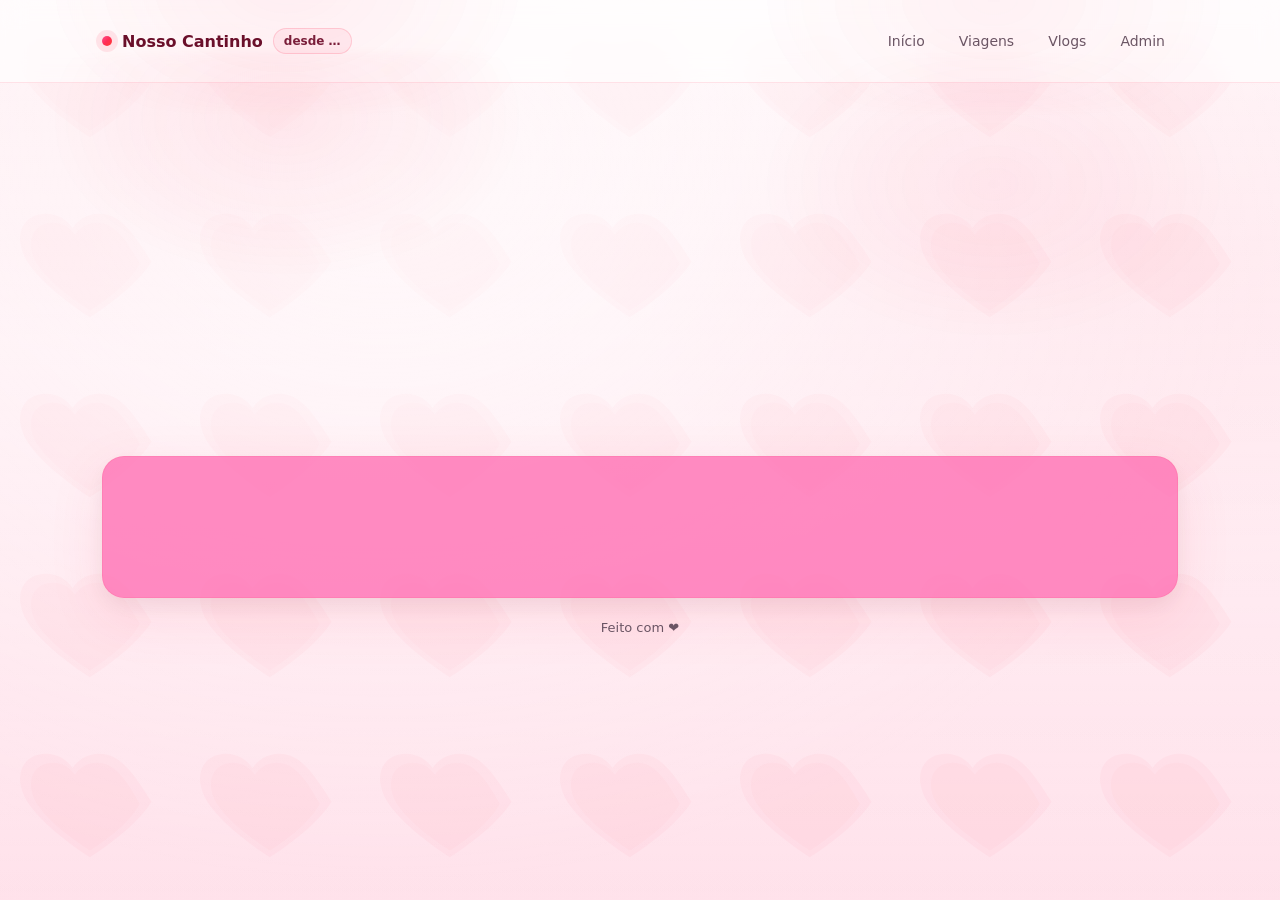
<file: index.html>
<!doctype html>
<html lang="pt-br">
<head>
  <meta charset="utf-8"/>
  <meta name="viewport" content="width=device-width, initial-scale=1"/>
  <title>Nós ❤️</title>

  <link rel="stylesheet" href="css/styles.css"/>

  <!-- AOS -->
  <link rel="stylesheet" href="https://unpkg.com/aos@2.3.4/dist/aos.css"/>
  <!-- Swiper -->
  <link rel="stylesheet" href="https://cdn.jsdelivr.net/npm/swiper@11/swiper-bundle.min.css"/>

  <meta name="theme-color" content="#ff2d55">
</head>

<body>
  <header class="nav">
    <div class="container">
      <div class="inner">
        <a class="brand" href="index.html">
          <span class="brand-dot"></span>
          <span id="brandTitle">Nosso Cantinho</span>
          <span class="badge" id="sinceBadge">desde …</span>
        </a>

        <nav class="links">
          <a class="link" data-page="index.html" href="index.html">Início</a>
          <a class="link" data-page="viagens.html" href="viagens.html">Viagens</a>
          <a class="link" data-page="blog.html" href="blog.html">Vlogs</a>
          <a class="link" data-page="login.html" href="login.html">Admin</a>
        </nav>
      </div>
    </div>
  </header>

  <main class="container">

    <!-- HERO -->
    <section class="card hero" id="hero" data-aos="fade-up">
      <div class="hero-inner">
        <div>
          <h1 class="h1" id="heroTitle">Nós, do nosso jeito. <span class="grad">Sempre.</span></h1>
          <p class="p" id="heroSubtitle">Um espaço para guardar memórias, viagens e vídeos especiais — bonito, leve e nosso.</p>

          <!-- contador único -->
          <!-- CONTADOR FLUTUANTE -->
<div class="floating-counter" id="floatingCounter" aria-live="polite">
  <span class="dot"></span>
  <span id="counterText">Carregando…</span>
</div>

          <div class="row" style="margin-top:14px" data-aos="fade-up" data-aos-delay="120">
            <a class="btn primary" href="viagens.html">Ver viagens ✈️</a>
            <a class="btn ghost" href="blog.html">Ver Vlogs 🎥</a>
          </div>

          <div class="mini-row" data-aos="fade-up" data-aos-delay="160">
            <div class="mini-card">
              <div class="mini-ico">💌</div>
              <div>
                <b id="miniTitle1">Carta do dia</b>
                <div class="small" id="miniText1">“Te escolher é fácil.”</div>
              </div>
            </div>
            <div class="mini-card">
              <div class="mini-ico">📍</div>
              <div>
                <b id="miniTitle2">Próximo destino</b>
                <div class="small" id="miniText2">“Pra onde a gente vai?”</div>
              </div>
            </div>
          </div>
        </div>

        <!-- MIDIA -->
        <div data-aos="fade-up" data-aos-delay="80">
          <div class="section-head">
            <div>
              <div class="small">Seleção do álbum “Home”</div>
              <div style="font-weight:800">Momentos em destaque</div>
            </div>
            <button class="btn ghost" id="openMemories" type="button">Tela cheia</button>
          </div>

          <div class="carousel-wrap">
            <div class="swiper" id="homeSwiper">
              <div class="swiper-wrapper" id="swiperSlides"></div>
            </div>

            <div class="carousel-controls">
              <button class="btn ghost" id="prevSlide" type="button">←</button>
              <div class="small">arraste para o lado</div>
              <button class="btn ghost" id="nextSlide" type="button">→</button>
            </div>
          </div><br><br>

          <div class="stats-strip" data-aos="fade-up" data-aos-delay="120">
           
          </div>
        </div>
      </div>
    </section>

    <!-- ABOUT -->
    <section class="section">
      <article class="card pad" data-aos="fade-up">
        <div class="section-head">
          <h2 class="h2">Sobre a gente</h2>
        </div>
        <p class="p" id="aboutText">Carregando…</p>
        <div class="hr"></div>
        <div class="small">Dica: crie um álbum chamado <b>Home</b> no Admin para preencher as fotos.</div>
      </article>
    </section>

    <div class="footer">Feito com ❤️</div>
  </main>

  <!-- LIGHTBOX -->
  <div class="lightbox" id="lightbox">
    <div class="modal">
      <div class="top">
        <div class="small" id="lbCaption"></div>
        <button class="btn ghost" id="lbClose" type="button">Fechar</button>
      </div>
      <div class="content" id="lbContent"></div>
    </div>
  </div>

  <!-- libs -->
  <script src="https://unpkg.com/aos@2.3.4/dist/aos.js"></script>
  <script src="https://cdn.jsdelivr.net/npm/swiper@11/swiper-bundle.min.js"></script>

  <script type="module" src="js/index.js"></script>
</body>
</html>
</file>
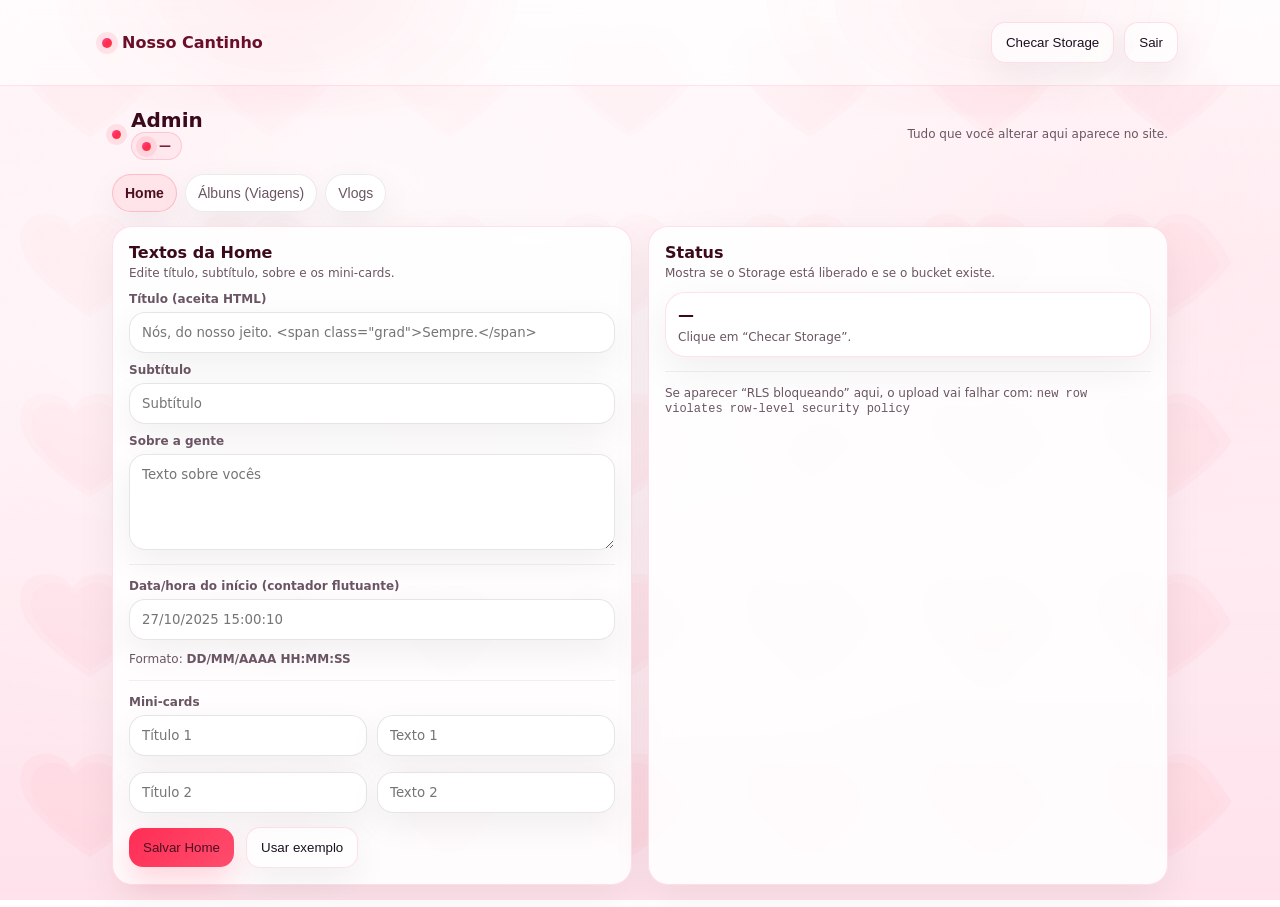
<file: admin.html>
<!doctype html>
<html lang="pt-br">
<head>
  <meta charset="utf-8"/>
  <meta name="viewport" content="width=device-width, initial-scale=1"/>
  <title>Admin • Nosso Cantinho</title>

  <link rel="stylesheet" href="css/styles.css"/>

  <style>
    /* ===== Admin UI (clean / branco-rosa) ===== */
    .admin-wrap{max-width:1100px;margin:0 auto;padding:22px}
    .admin-top{
      display:flex;justify-content:space-between;align-items:center;gap:12px;flex-wrap:wrap;
      margin-bottom:14px;
    }
    .admin-title{display:flex;align-items:center;gap:10px}
    .admin-title h1{margin:0;font-size:20px}
    .admin-title .pill{
      display:inline-flex;align-items:center;gap:8px;
      padding:6px 10px;border-radius:999px;
      border:1px solid rgba(255,45,85,.18);
      background: rgba(255,45,85,.06);
      color:#7a1e3a;font-size:12px;font-weight:800
    }
    .dot{width:9px;height:9px;border-radius:999px;background:linear-gradient(135deg,var(--pink),var(--hot),var(--red));box-shadow:0 0 0 6px rgba(255,45,85,.10)}
    .admin-actions{display:flex;gap:10px;flex-wrap:wrap}

    .tabs{
      display:flex;gap:8px;flex-wrap:wrap;
      margin: 10px 0 14px;
    }
    .tab{
      padding:10px 12px;border-radius:999px;cursor:pointer;
      border:1px solid rgba(0,0,0,.08);background:#fff;
      box-shadow: var(--shadow2);
      font-size:14px;color:var(--muted)
    }
    .tab.active{
      border-color: rgba(255,45,85,.22);
      background: rgba(255,45,85,.08);
      color:#4b0f21;font-weight:900
    }

    .grid-admin{
      display:grid;
      grid-template-columns: 1fr 1fr;
      gap:16px;
    }
    @media (max-width: 980px){ .grid-admin{grid-template-columns:1fr} }

    .panel{padding:16px}
    .panel h2{margin:0 0 10px;font-size:16px}
    .panel .sub{margin-top:-6px;margin-bottom:12px;color:var(--muted);font-size:12px}

    .field{display:grid;gap:6px;margin-top:10px}
    .label{font-size:12px;color:var(--muted);font-weight:800}
    .input, textarea, select{
      width:100%;
      padding:12px 12px;
      border-radius: 14px;
      border: 1px solid rgba(0,0,0,.10);
      outline:none;
      background:#fff;
      box-shadow: var(--shadow2);
      font-family: var(--font);
    }
    textarea{min-height:96px;resize:vertical}

    .row2{display:grid;grid-template-columns:1fr 1fr;gap:10px}
    @media (max-width: 640px){ .row2{grid-template-columns:1fr} }

    .helper{font-size:12px;color:var(--muted);margin-top:6px}
    .divider{height:1px;background:rgba(0,0,0,.06);margin:14px 0}

    .preview{
      border:1px dashed rgba(255,45,85,.30);
      background: rgba(255,45,85,.04);
      border-radius: 16px;
      overflow:hidden;
      height: 220px;
      display:grid;
      place-items:center;
      color:#7a1e3a;
      font-weight:800;
      position:relative;
    }
    .preview img{
      width:100%;height:100%;object-fit:cover;display:block;
    }
    .preview .tag{
      position:absolute;left:10px;top:10px;
      padding:6px 10px;border-radius:999px;
      background: rgba(255,255,255,.85);
      border: 1px solid rgba(0,0,0,.08);
      font-size:12px;font-weight:900;color:#4b0f21
    }

    .toast{
      position:fixed;right:18px;top:18px;z-index:9999;
      max-width: min(520px, calc(100vw - 36px));
      padding: 12px 14px;border-radius: 16px;
      background:#fff;border:1px solid rgba(0,0,0,.08);
      box-shadow: var(--shadow2);
      display:none;
    }
    .toast.show{display:block}
    .toast b{display:block}
    .toast .t{font-size:12px;color:var(--muted);margin-top:4px;line-height:1.4}
    .mono{font-family: ui-monospace, SFMono-Regular, Menlo, Monaco, Consolas, "Liberation Mono", monospace}
    .danger{border-color: rgba(255,59,48,.35);background: rgba(255,59,48,.06)}
    .ok{border-color: rgba(34,197,94,.35);background: rgba(34,197,94,.06)}

    /* lista de mídias no admin */
    .mediaList{
      display:grid;grid-template-columns:repeat(3,1fr);gap:12px;margin-top:12px
    }
    @media (max-width: 980px){ .mediaList{grid-template-columns:repeat(2,1fr)} }
    @media (max-width: 620px){ .mediaList{grid-template-columns:1fr} }
    .mediaTile{
      border-radius:16px;overflow:hidden;
      border:1px solid rgba(0,0,0,.08);
      background:#fff;box-shadow: var(--shadow2);
    }
    .mediaTile img,.mediaTile video{width:100%;height:180px;object-fit:cover;display:block}
    .mediaTile .cap{padding:10px 12px}
    .mediaTile .cap .small{margin-top:6px}

    .hidden{display:none !important}
  </style>
</head>

<body>
  <header class="nav">
    <div class="container">
      <div class="inner">
        <a class="brand" href="index.html">
          <span class="brand-dot"></span>
          <span>Nosso Cantinho</span>
        </a>
        <div class="admin-actions">
          <button class="btn ghost" id="checkStorage" type="button">Checar Storage</button>
          <button class="btn ghost" id="logoutBtn" type="button">Sair</button>
        </div>
      </div>
    </div>
  </header>

  <main class="admin-wrap">
    <div class="admin-top">
      <div class="admin-title">
        <span class="dot"></span>
        <div>
          <h1>Admin</h1>
          <div class="pill"><span class="dot"></span><span id="who">—</span></div>
        </div>
      </div>
      <div class="small">Tudo que você alterar aqui aparece no site.</div>
    </div>

    <div class="tabs">
      <button class="tab active" data-tab="home" type="button">Home</button>
      <button class="tab" data-tab="albums" type="button">Álbuns (Viagens)</button>
      <button class="tab" data-tab="blog" type="button">Vlogs</button>
    </div>

    <!-- HOME -->
    <section id="tab-home" class="grid-admin">
      <article class="card panel">
        <h2>Textos da Home</h2>
        <div class="sub">Edite título, subtítulo, sobre e os mini-cards.</div>

        <div class="field">
          <div class="label">Título (aceita HTML)</div>
          <input class="input" id="heroTitle" placeholder='Nós, do nosso jeito. <span class="grad">Sempre.</span>'/>
        </div>

        <div class="field">
          <div class="label">Subtítulo</div>
          <input class="input" id="heroSubtitle" placeholder="Subtítulo"/>
        </div>

        <div class="field">
          <div class="label">Sobre a gente</div>
          <textarea id="about" placeholder="Texto sobre vocês"></textarea>
        </div>

        <div class="divider"></div>

        <div class="field">
          <div class="label">Data/hora do início (contador flutuante)</div>
          <input class="input" id="startBR" placeholder="27/10/2025 15:00:10"/>
          <div class="helper">Formato: <b>DD/MM/AAAA HH:MM:SS</b></div>
        </div>

        <div class="divider"></div>

        <div class="field">
          <div class="label">Mini-cards</div>
          <div class="row2">
            <input class="input" id="miniTitle1" placeholder="Título 1"/>
            <input class="input" id="miniText1" placeholder="Texto 1"/>
          </div>
          <div class="row2" style="margin-top:10px">
            <input class="input" id="miniTitle2" placeholder="Título 2"/>
            <input class="input" id="miniText2" placeholder="Texto 2"/>
          </div>
        </div>

        <div class="row" style="margin-top:14px">
          <button class="btn primary" id="saveTexts" type="button">Salvar Home</button>
          <button class="btn ghost" id="fillExample" type="button">Usar exemplo</button>
        </div>
      </article>

      <article class="card panel">
        <h2>Status</h2>
        <div class="sub">Mostra se o Storage está liberado e se o bucket existe.</div>

        <div id="statusBox" class="box">
          <b>—</b>
          <div class="small">Clique em “Checar Storage”.</div>
        </div>

        <div class="divider"></div>
        <div class="small">
          Se aparecer “RLS bloqueando” aqui, o upload vai falhar com:
          <span class="mono">new row violates row-level security policy</span>
        </div>
      </article>
    </section>

    <!-- ALBUMS -->
    <section id="tab-albums" class="grid-admin hidden">
      <article class="card panel">
        <h2>Criar álbum</h2>
        <div class="sub">Isso alimenta a página “Viagens”.</div>

        <div class="field">
          <div class="label">Título do álbum *</div>
          <input class="input" id="aTitle" placeholder="Ex: Ubatuba 2026"/>
        </div>

        <div class="row2">
          <div class="field">
            <div class="label">Local</div>
            <input class="input" id="aLocation" placeholder="Ubatuba - SP"/>
          </div>
          <div class="field">
            <div class="label">Data</div>
            <input class="input" id="aDate" type="date"/>
          </div>
        </div>

        <div class="field">
          <div class="label">Descrição</div>
          <textarea id="aDesc" placeholder="Um texto curto sobre essa viagem..."></textarea>
        </div>

        <div class="field">
          <div class="label">Capa (imagem)</div>
          <input class="input" id="aCover" type="file" accept="image/*"/>
          <div class="helper">Dica: use JPG/PNG até ~5MB.</div>
        </div>

        <div class="row" style="margin-top:14px">
          <button class="btn primary" id="createAlbum" type="button">Criar álbum</button>
          <button class="btn ghost" id="reload" type="button">Recarregar</button>
        </div>
      </article>

      <article class="card panel">
        <h2>Preview da capa</h2>
        <div class="sub">Antes de enviar, já dá pra ver como vai ficar.</div>
        <div class="preview" id="coverPreview">
          <span class="tag">CAPA</span>
          Selecione uma imagem
        </div>
      </article>

      <article class="card panel" style="grid-column:1 / -1">
        <h2>Mídias do álbum</h2>
        <div class="sub">Selecione o álbum, envie fotos/vídeos, e veja a lista.</div>

        <div class="row2">
          <div class="field">
            <div class="label">Selecione um álbum</div>
            <select id="albumSelect"></select>

            <div class="row" style="margin-top:10px">
  <button class="btn ghost" id="deleteAlbum" type="button">
    Excluir álbum selecionado
  </button>
</div>
          </div>

          <div class="field">
            <div class="label">Legenda (opcional)</div>
            <input class="input" id="caption" placeholder="Ex: pôr do sol..."/>
          </div>
        </div>

        <div class="row2">
          <div class="field">
            <div class="label">Arquivos (fotos/vídeos)</div>
            <input class="input" id="mediaFiles" type="file" multiple accept="image/*,video/*"/>
          </div>

          <div class="field">
            <div class="label">Ação</div>
            <button class="btn primary" id="uploadMedia" type="button">Enviar mídias</button>
          </div>
        </div>

        <div id="mediaList" class="mediaList"></div>
      </article>
    </section>

    <!-- BLOG -->
    <section id="tab-blog" class="grid-admin hidden">
      <article class="card panel">
        <h2>Novo post (vídeo)</h2>
        <div class="sub">Posta um vídeo e expira em 30 dias (se você quiser manter essa regra).</div>

        <div class="field">
          <div class="label">Título *</div>
          <input class="input" id="bTitle" placeholder="Ex: Um dia especial"/>
        </div>

        <div class="field">
          <div class="label">Texto (opcional)</div>
          <textarea id="bBody" placeholder="Escreva algo para acompanhar o vídeo..."></textarea>
        </div>

        <div class="field">
          <div class="label">Vídeo *</div>
          <input class="input" id="bVideo" type="file" accept="video/*"/>
        </div>

        <div class="field">
  <div class="label">Capa do post (imagem)</div>
  <input class="input" id="bCover" type="file" accept="image/*"/>
  <div class="helper">A capa é o que aparece no card. O vídeo abre só ao clicar.</div>
</div>

<div class="field">
  <div class="label">Legenda da capa (opcional)</div>
  <input class="input" id="bCoverCaption" placeholder="Ex: nosso fim de tarde 💗"/>
</div>

        <button class="btn primary" id="createPost" type="button">Publicar</button>
      </article>

        <article class="card panel">
  <h2>Posts publicados</h2>
  <div class="sub">Você pode excluir posts antigos por aqui.</div>

  <div id="blogList" class="blogList"></div>
</article>


    </section>

    <div class="toast" id="toast">
      <b id="toastTitle">—</b>
      <div class="t" id="toastText">—</div>
    </div>
  </main>

  <script type="module" src="js/admin.js"></script>
</body>
</html>
</file>
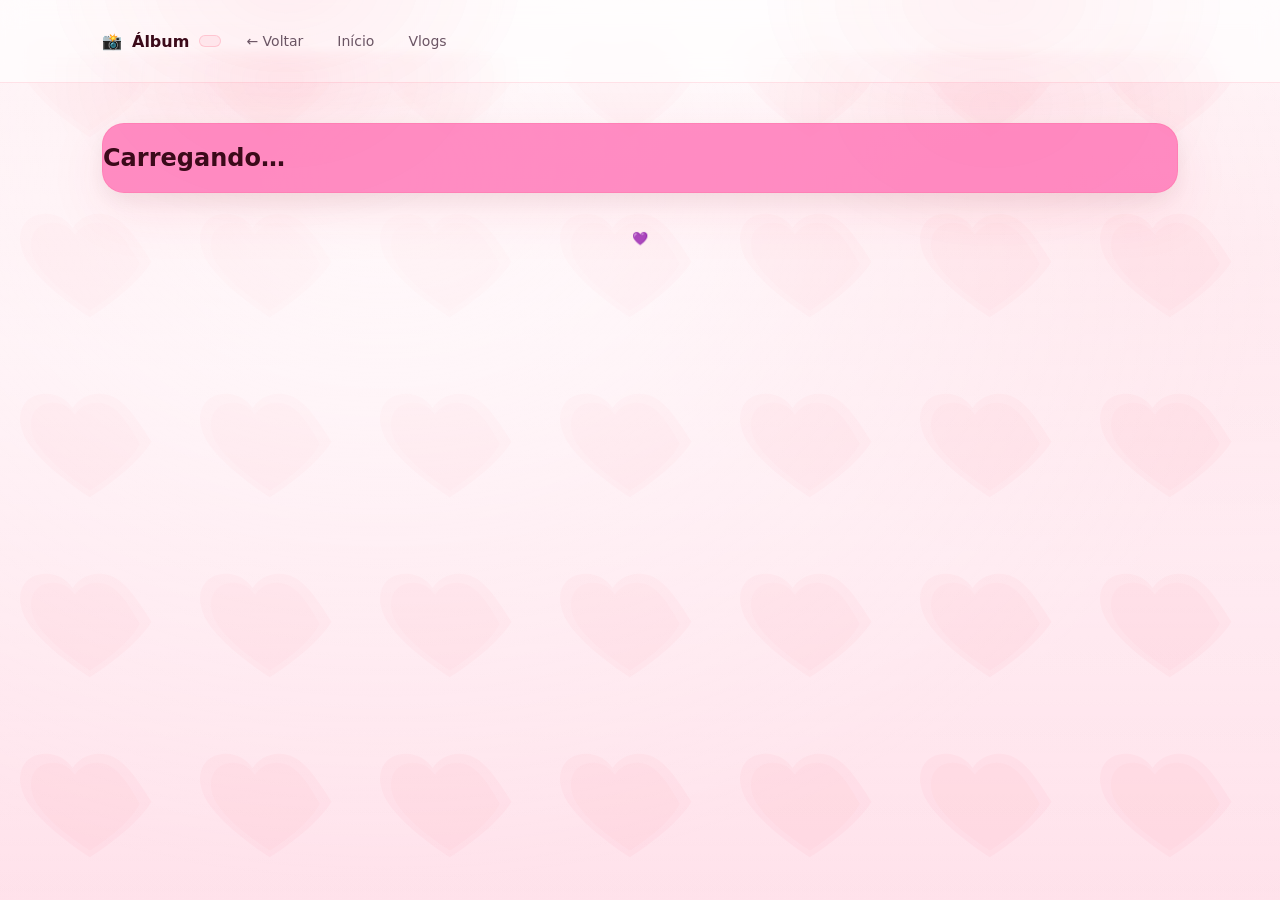
<file: album.html>
<!doctype html>
<html lang="pt-br">
<head>
  <meta charset="utf-8"/>
  <meta name="viewport" content="width=device-width, initial-scale=1"/>
  <title>Álbum</title>
  <link rel="stylesheet" href="css/styles.css"/>
</head>
<body>
<header class="nav">
  <div class="container">
    <div class="row">
      <div class="brand"><span>📸</span><span id="albumTitle">Álbum</span><span class="badge" id="albumMeta"></span></div>
      <nav class="links">
        <a class="link" href="viagens.html">← Voltar</a>
        <a class="link" href="index.html">Início</a>
        <a class="link" href="blog.html">Vlogs</a>
      </nav>
    </div>
  </div>
</header>

<main class="container">
  <section class="section">
    <h2 id="albumH2">Carregando…</h2>
    <p id="albumDesc"></p>
  </section>

  <section id="gallery" class="masonry" style="margin-top:16px"></section>

  <div class="footer">💜</div>
</main>

<div class="lightbox" id="lightbox">
  <div class="box">
    <div class="top">
      <div class="small" id="lbCaption"></div>
      <button class="btn secondary" id="lbClose">Fechar</button>
    </div>
    <div class="content" id="lbContent"></div>
  </div>
</div>

<script type="module" src="js/album.js"></script>
</body>
</html>
</file>
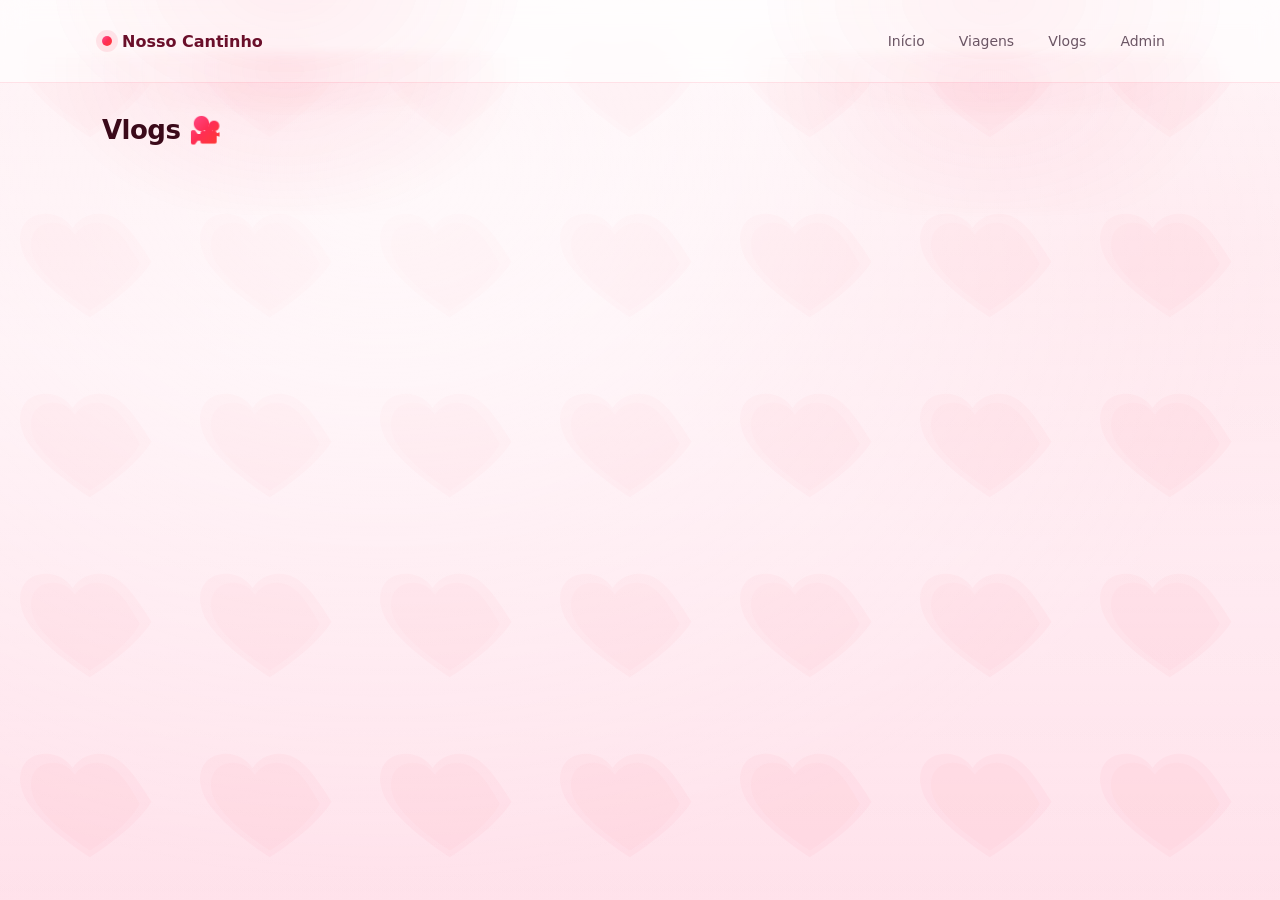
<file: blog.html>
<!doctype html>
<html lang="pt-br">
<head>
  <meta charset="utf-8"/>
  <meta name="viewport" content="width=device-width, initial-scale=1"/>
  <title>Vlog 🎥 • Nosso Cantinho</title>

  <link rel="stylesheet" href="css/styles.css"/>
  <link rel="stylesheet" href="css/blog.css"/>
</head>
<body>
  <header class="nav">
    <div class="container">
      <div class="inner">
        <a class="brand" href="index.html">
          <span class="brand-dot"></span>
          <span>Nosso Cantinho</span>
        </a>
        <nav class="links">
          <a class="link" href="index.html">Início</a>
          <a class="link" href="viagens.html">Viagens</a>
          <a class="link" href="blog.html">Vlogs</a>
          <a class="link" href="admin.html">Admin</a>
        </nav>
      </div>
    </div>
  </header>

  <main class="container">
    <section class="b-hero">
      <div>
        <h1 class="b-title">Vlogs <span class="grad">🎥</span></h1>
      </div>
    </section>

    <section class="b-grid" id="postsGrid"></section>

    <div class="b-empty" id="emptyState">
      <div class="card pad">
        <b>Nenhum post ainda</b>
        <div class="small">Publique um vídeo pelo Admin e ele aparece aqui.</div>
      </div>
    </div>
  </main>

  <!-- MODAL PLAYER -->
  <div class="b-modal" id="videoModal">
    <div class="b-sheet">
      <div class="b-top">
        <div>
          <div class="small" id="mCaption"></div>
          <h2 class="b-h2" id="mTitle">—</h2>
        </div>
        <button class="btn ghost" id="mClose" type="button">Fechar</button>
      </div>
      <div class="b-player" id="mPlayer"></div>
    </div>
  </div>

  <script type="module" src="js/blog.js"></script>
</body>
</html>
</file>
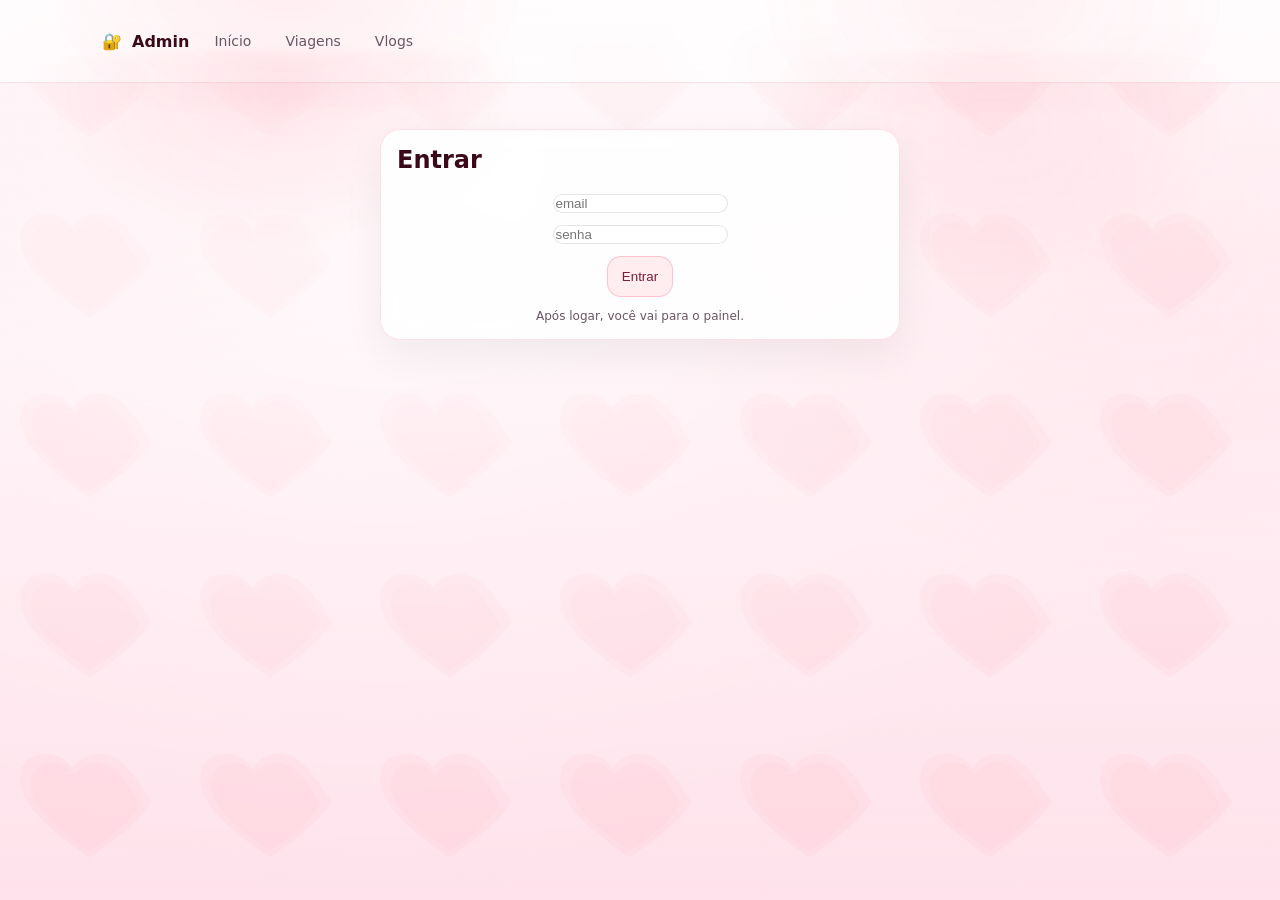
<file: login.html>
<!doctype html>
<html lang="pt-br">
<head>
  <meta charset="utf-8"/>
  <meta name="viewport" content="width=device-width, initial-scale=1"/>
  <title>Admin • Login</title>
  <link rel="stylesheet" href="css/styles.css"/>
</head>
<body>
<header class="nav">
  <div class="container">
    <div class="row">
      <div class="brand"><span>🔐</span><span>Admin</span></div>
      <nav class="links">
        <a class="link" href="index.html">Início</a>
        <a class="link" href="viagens.html">Viagens</a>
        <a class="link" href="blog.html">Vlogs</a>
      </nav>
    </div>
  </div>
</header>

<main class="container">
  <section class="card" style="padding:16px; max-width:520px; margin:24px auto">
    <h2 style="margin-top:0">Entrar</h2>
    <div class="row" style="flex-direction:column">
      <input id="email" class="input" placeholder="email"/>
      <input id="pass" class="input" placeholder="senha" type="password"/>
      <button id="btn" class="btn">Entrar</button>
      <div class="small">Após logar, você vai para o painel.</div>
    </div>
  </section>
</main>

<script type="module" src="js/auth.js"></script>
</body>
</html>
</file>
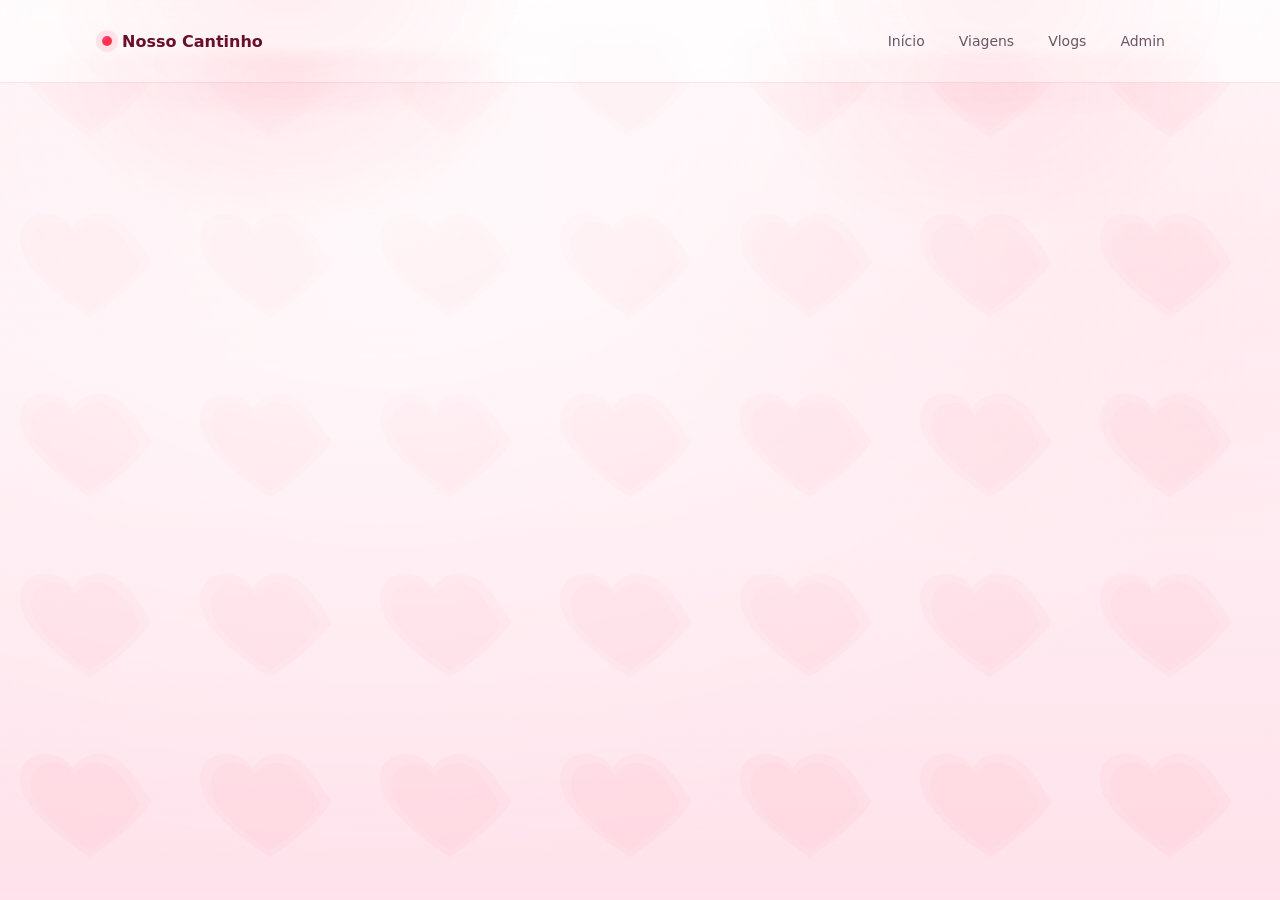
<file: viagens.html>
<!doctype html>
<html lang="pt-br">
<head>
  <meta charset="utf-8"/>
  <meta name="viewport" content="width=device-width, initial-scale=1"/>
  <title>Viagens ✈️ • Nosso Cantinho</title>

  <link rel="stylesheet" href="css/styles.css"/>
  <link rel="stylesheet" href="css/viagens.css"/>

  <!-- AOS (opcional, mas deixa lindo) -->
  <link rel="stylesheet" href="https://unpkg.com/aos@2.3.4/dist/aos.css"/>
  <meta name="theme-color" content="#ff2d55">
</head>

<body>
  <header class="nav">
    <div class="container">
      <div class="inner">
        <a class="brand" href="index.html">
          <span class="brand-dot"></span>
          <span>Nosso Cantinho</span>
        </a>

        <nav class="links">
          <a class="link" data-page="index.html" href="index.html">Início</a>
          <a class="link" data-page="viagens.html" href="viagens.html">Viagens</a>
          <a class="link" data-page="blog.html" href="blog.html">Vlogs</a>
          <a class="link" data-page="admin.html" href="admin.html">Admin</a>
        </nav>
      </div>
    </div>
  </header>

  <main class="container">
    <section class="v-hero" data-aos="fade-up">
      <div>
        <h1 class="v-title">Viagens & Álbum de Memórias <span class="grad">✈️</span></h1>
      </div>

      <div class="v-actions">
        <input id="search" class="v-search" placeholder="Buscar por lugar ou título..." />
        <select id="sort" class="v-select">
          <option value="new">Mais recentes</option>
          <option value="old">Mais antigas</option>
          <option value="az">A–Z</option>
        </select>
      </div>
    </section>

    <section class="v-grid" id="albumsGrid"></section>

    <div class="v-empty" id="emptyState">
      <div class="card pad">
        <b>Nenhum álbum por aqui ainda</b>
        <div class="small">Crie um álbum no Admin e ele vai aparecer aqui automaticamente.</div>
      </div>
    </div>
  </main>

  <!-- MODAL DO ÁLBUM -->
  <div class="v-modal" id="albumModal" aria-hidden="true">
    <div class="v-modal__sheet">
      <div class="v-modal__top">
        <div>
          <div class="v-modal__kicker" id="modalKicker">—</div>
          <h2 class="v-modal__title" id="modalTitle">—</h2>
        </div>
        <div class="v-modal__topActions">
          <button class="btn ghost" id="modalClose" type="button">Fechar</button>
        </div>
      </div>

      <div class="v-modal__meta" id="modalMeta">—</div>

      <div class="v-masonry" id="modalMasonry"></div>
    </div>
  </div>

  <!-- LIGHTBOX -->
  <div class="lightbox" id="lightbox">
    <div class="modal">
      <div class="top">
        <div class="small" id="lbCaption"></div>
        <button class="btn ghost" id="lbClose" type="button">Fechar</button>
      </div>
      <div class="content" id="lbContent"></div>
    </div>
  </div>

  <script src="https://unpkg.com/aos@2.3.4/dist/aos.js"></script>
  <script type="module" src="js/viagens.js"></script>
</body>
</html>
</file>
<file: css/styles.css>
:root{
  --bg:#ffffff;
  --surface:#ffffff;
  --surface2:#fff5f8;
  --text:#1b1020;
  --muted:#6b5564;
  --border: rgba(255,45,85,.18);

  --pink:#ff4d8d;
  --hot:#ff2d55;
  --red:#ff3b30;

  --shadow: 0 18px 55px rgba(255,45,85,.10);
  --shadow2: 0 12px 35px rgba(0,0,0,.06);

  --radius: 18px;
  --max: 1120px;
  --gap: 16px;

  --font: ui-sans-serif, system-ui, -apple-system, Segoe UI, Roboto, Arial;
}

*{box-sizing:border-box}
html,body{height:100%}
body{
  margin:0;
  font-family: var(--font);
  background: radial-gradient(1200px 700px at 20% 10%, rgba(255,77,141,.18), transparent 55%),
              radial-gradient(900px 600px at 90% 20%, rgba(255,59,48,.12), transparent 55%),
              var(--bg);
  color: var(--text);
}

a{color:inherit; text-decoration:none}
img,video{max-width:100%; display:block}

.container{max-width:var(--max); margin:0 auto; padding: 22px}
.row{display:flex; gap:12px; flex-wrap:wrap; align-items:center}

.nav{
  position:sticky; top:0; z-index:50;
  background: rgba(255,255,255,.78);
  backdrop-filter: blur(12px);
  border-bottom: 1px solid rgba(255,45,85,.12);
}

.nav .inner{display:flex; justify-content:space-between; align-items:center; gap:12px}

.brand{
  display:flex; align-items:center; gap:10px;
  font-weight:800;
}
.brand-dot{
  width:10px; height:10px; border-radius:999px;
  background: linear-gradient(135deg, var(--pink), var(--hot), var(--red));
  box-shadow: 0 0 0 6px rgba(255,45,85,.10);
}
.badge{
  font-size:12px;
  padding:5px 10px;
  border-radius:999px;
  border:1px solid rgba(255,45,85,.18);
  background: rgba(255,45,85,.06);
  color: #7a1e3a;
}

.links{display:flex; gap:8px; flex-wrap:wrap}
.link{
  font-size:14px;
  padding:10px 12px;
  border-radius:999px;
  border:1px solid transparent;
  color: var(--muted);
}
.link:hover{border-color: rgba(255,45,85,.18); background: rgba(255,45,85,.05); color: var(--text)}

.btn{
  display:inline-flex; align-items:center; justify-content:center; gap:10px;
  padding: 12px 14px;
  border-radius: 14px;
  border: 1px solid rgba(255,45,85,.22);
  background: rgba(255,45,85,.08);
  color: #7a1e3a;
  cursor:pointer;
}
.btn:hover{background: rgba(255,45,85,.12)}
.btn.primary{
  background: linear-gradient(135deg, rgba(255,77,141,.28), rgba(255,45,85,.20), rgba(255,59,48,.16));
  color: #4b0f21;
  border-color: rgba(255,45,85,.25);
}
.btn.ghost{
  background: #fff;
  color: var(--text);
  border-color: rgba(0,0,0,.08);
  box-shadow: var(--shadow2);
}
.btn.ghost:hover{background: rgba(0,0,0,.02)}

.card{
  background: linear-gradient(180deg, rgba(255,255,255,.96), rgba(255,245,248,.82));
  border: 1px solid rgba(255,45,85,.14);
  border-radius: var(--radius);
  box-shadow: var(--shadow);
}

.h1{
  margin:0;
  font-size: 46px;
  line-height:1.04;
  letter-spacing:-.02em;
}
@media (max-width: 900px){ .h1{font-size:36px} }

.grad{
  background: linear-gradient(135deg, var(--pink), var(--hot), var(--red));
  -webkit-background-clip:text;
  background-clip:text;
  color: transparent;
}

.p{
  margin:12px 0 0;
  color: var(--muted);
  font-size: 16px;
  line-height: 1.65;
}

.section{margin-top: 18px}
.section-head{
  display:flex; justify-content:space-between; align-items:flex-end;
  gap:12px; flex-wrap:wrap;
}
.h2{margin:0; font-size:20px}
.small{font-size:12px; color: var(--muted)}
.hr{height:1px; background: rgba(255,45,85,.12); margin: 14px 0}

.grid{
  display:grid;
  grid-template-columns: 1.1fr .9fr;
  gap: var(--gap);
}
@media (max-width: 980px){ .grid{grid-template-columns:1fr} }

.pad{padding:16px}

/* HERO */
.hero{padding: 18px}
.hero-inner{
  display:grid;
  grid-template-columns: 1.1fr .9fr;
  gap: var(--gap);
  align-items: start;
}
@media (max-width: 980px){ .hero-inner{grid-template-columns:1fr} }

.kpis{
  display:grid;
  grid-template-columns: repeat(4, 1fr);
  gap: 10px;
  margin-top: 14px;
}
@media (max-width: 720px){ .kpis{grid-template-columns: repeat(2,1fr)} }

.kpi{
  padding: 12px;
  border-radius: 16px;
  border: 1px solid rgba(255,45,85,.16);
  background: rgba(255,255,255,.7);
}
.kpi b{display:block; font-size:20px}
.kpi span{color: var(--muted); font-size:12px}

.mini-row{display:grid; grid-template-columns:1fr 1fr; gap:10px; margin-top: 12px}
@media (max-width: 620px){ .mini-row{grid-template-columns:1fr} }
.mini-card{
  display:flex; gap:10px; align-items:flex-start;
  padding:12px;
  border-radius:16px;
  border:1px solid rgba(0,0,0,.06);
  background: #fff;
  box-shadow: var(--shadow2);
}
.mini-ico{
  width:38px; height:38px; border-radius:14px;
  display:grid; place-items:center;
  background: rgba(255,45,85,.08);
  border:1px solid rgba(255,45,85,.16);
}

/* CAROUSEL (Swiper) */
.carousel-wrap{margin-top:12px}
#homeSwiper{
  border-radius: 18px;
  overflow:hidden;
  border:1px solid rgba(0,0,0,.06);
  background:#fff;
  box-shadow: var(--shadow2);
}
#homeSwiper .swiper-slide{
  width: 78%;
  max-width: 520px;
}
#homeSwiper .swiper-slide img,
#homeSwiper .swiper-slide video{
  width:100%;
  height: 340px;
  object-fit: cover;
}
@media (max-width: 520px){
  #homeSwiper .swiper-slide img,
  #homeSwiper .swiper-slide video{height: 260px}
}
.carousel-controls{
  margin-top:10px;
  display:flex;
  align-items:center;
  justify-content:space-between;
  gap:10px;
}

/* CONTENT CARDS */
.stats-strip{display:grid; grid-template-columns: repeat(3, 1fr); gap:10px; margin-top:12px}
@media (max-width: 620px){ .stats-strip{grid-template-columns:1fr} }
.strip-item{
  padding:12px;
  border-radius:16px;
  border:1px solid rgba(0,0,0,.06);
  background:#fff;
  box-shadow: var(--shadow2);
}
.strip-item b{display:block; font-size:18px}
.strip-item span{color: var(--muted); font-size:12px}

/* Timeline */
.timeline{display:grid; gap:10px}
.t-item{
  display:flex; gap:12px; align-items:flex-start;
  padding:12px;
  border-radius:16px;
  border:1px solid rgba(0,0,0,.06);
  background:#fff;
  box-shadow: var(--shadow2);
}
.t-dot{
  width:10px; height:10px; border-radius:999px; margin-top:6px;
  background: linear-gradient(135deg, var(--pink), var(--hot));
}

/* Masonry */
.masonry{
  margin-top:14px;
  column-count: 3;
  column-gap: 14px;
}
@media (max-width: 980px){ .masonry{column-count:2} }
@media (max-width: 640px){ .masonry{column-count:1} }

.tile{
  break-inside: avoid;
  margin: 0 0 14px;
  border-radius: 18px;
  overflow:hidden;
  border: 1px solid rgba(0,0,0,.06);
  background:#fff;
  box-shadow: var(--shadow2);
  cursor:pointer;
  transition: transform .18s ease;
}
.tile:hover{transform: translateY(-3px)}
.tile .cap{padding:10px 12px; color: var(--muted); font-size:13px}

/* Extra sections */
.two-col{display:grid; grid-template-columns: 1fr 1fr; gap:16px; margin-top:16px}
@media (max-width: 980px){ .two-col{grid-template-columns:1fr} }

.list-grid{display:grid; grid-template-columns: 1fr 1fr; gap:10px}
@media (max-width: 640px){ .list-grid{grid-template-columns:1fr} }
.box{
  padding:12px;
  border-radius:16px;
  border:1px solid rgba(0,0,0,.06);
  background:#fff;
  box-shadow: var(--shadow2);
}
.box b{display:block}
.box .small{margin-top:6px}

/* Lightbox */
.lightbox{
  position:fixed; inset:0; z-index:999;
  background: rgba(255,255,255,.72);
  backdrop-filter: blur(10px);
  display:none; align-items:center; justify-content:center;
  padding: 18px;
}
.lightbox.open{display:flex}
.lightbox .modal{
  width:min(980px, 96vw);
  max-height: 90vh;
  border-radius: 18px;
  overflow:hidden;
  border:1px solid rgba(0,0,0,.08);
  background:#fff;
  box-shadow: var(--shadow2);
}
.lightbox .top{
  display:flex; justify-content:space-between; align-items:center;
  padding:10px 12px; border-bottom:1px solid rgba(0,0,0,.08);
}
.lightbox .content{padding:12px; display:grid; gap:10px}

.footer{padding:22px 0; color: var(--muted); font-size:13px; text-align:center}


.counter-one{
  margin-top: 14px;
  padding: 14px;
  border-radius: 16px;
  border: 1px solid rgba(255,45,85,.16);
  background: rgba(255,255,255,.75);
  box-shadow: var(--shadow2);
}
.counter-text{
  margin-top: 6px;
  font-weight: 900;
  font-size: 18px;
  line-height: 1.35;
  letter-spacing: -0.01em;
}

/* Contador flutuante (sem card) */
.floating-counter{
  position: fixed;
  right: 18px;
  bottom: 18px;
  z-index: 999;

  display: inline-flex;
  align-items: center;
  gap: 10px;

  padding: 10px 14px;
  border-radius: 999px;

  background: rgba(255,255,255,.88);
  border: 1px solid rgba(255,45,85,.22);
  box-shadow: 0 18px 50px rgba(255,45,85,.14), 0 10px 24px rgba(0,0,0,.06);

  color: #4b0f21;
  font-weight: 800;
  letter-spacing: -0.01em;

  backdrop-filter: blur(10px);

  transform: translateY(10px);
  opacity: 0;
  animation: floatIn .6s ease forwards;
}

.floating-counter .dot{
  width: 10px;
  height: 10px;
  border-radius: 999px;
  background: linear-gradient(135deg, var(--pink), var(--hot), var(--red));
  box-shadow: 0 0 0 6px rgba(255,45,85,.12);
}

@keyframes floatIn{
  to{ transform: translateY(0); opacity: 1; }
}

/* Em telas pequenas, centraliza e evita cobrir conteúdo */
@media (max-width: 520px){
  .floating-counter{
    left: 50%;
    right: auto;
    transform: translate(-50%, 10px);
    bottom: 14px;
    max-width: calc(100vw - 24px);
    white-space: nowrap;
    overflow: hidden;
    text-overflow: ellipsis;
  }
  @keyframes floatIn{
    to{ transform: translate(-50%, 0); opacity: 1; }
  }
}



.blogList{
  display:grid;
  gap:12px;
  margin-top:12px;
}
.blogItem{
  border-radius:16px;
  border:1px solid rgba(0,0,0,.08);
  background:#fff;
  box-shadow: var(--shadow2);
  overflow:hidden;
}
.blogItem .top{
  padding:10px 12px;
  display:flex;
  justify-content:space-between;
  gap:10px;
  align-items:flex-start;
}
.blogItem .meta{
  color: var(--muted);
  font-size:12px;
  margin-top:6px;
  line-height:1.4;
}
.blogItem video{
  width:100%;
  height:240px;
  object-fit:cover;
  display:block;
  background: rgba(255,45,85,.06);
}
@media (max-width: 620px){
  .blogItem video{height:200px}
}




/* =========================================================
   FUNDO FOFO + ELEGANTE (rosa + corações discretos)
   ========================================================= */
:root{
  --bg-pink-1: #fff0f5;     /* rosa bem suave */
  --bg-pink-2: #ffd6e3;     /* rosa mais presente */
  --heart: #fc002e;         /* vermelho/rosa forte do coração */
  --glass: rgba(255, 255, 255, 0.88);
  --glass2: rgba(255, 110, 178, 0.78);
  --stroke: rgba(255,45,85,.14);
  --stroke2: rgba(0,0,0,.06);
  --shadowSoft: 0 18px 55px rgba(255,45,85,.10), 0 8px 22px rgba(0,0,0,.06);
  --shadowCard: 0 14px 40px rgba(0,0,0,.06);
}

/* Pattern de coração: menor, mais delicado */
:root{
  --hearts-svg: url("data:image/svg+xml,%3Csvg xmlns='http://www.w3.org/2000/svg' width='160' height='160' viewBox='0 0 160 160'%3E%3Cg fill='none'%3E%3Cpath d='M80 122s-40-24.8-55.7-49.3C10 48.2 21.4 30 40.8 30c11.1 0 19.3 6.1 23.7 12.6C68.9 36.1 77.1 30 88.2 30c19.4 0 30.8 18.2 46.5 42.7C120 97.2 80 122 80 122z' fill='%23ff2d55' fill-opacity='.06'/%3E%3Cpath d='M80 116s-34-20.8-47.2-41.5C20.9 53.4 30.8 38 47.1 38c9.1 0 15.9 5 19.5 10.7C70.2 43 77 38 86.1 38c16.3 0 26.2 15.4 38.1 36.5C114 95.2 80 116 80 116z' fill='%23ff2d55' fill-opacity='.04'/%3E%3C/g%3E%3C/svg%3E");
}

html, body{min-height:100%}

body{
  position: relative;
  color:#3b0a1a;

  /* fundo: gradient + corações discretos */
  background:
    var(--hearts-svg),
    radial-gradient(900px 500px at 18% 8%, rgba(255,45,85,.10), transparent 60%),
    radial-gradient(850px 520px at 88% 28%, rgba(255,45,85,.08), transparent 62%),
    linear-gradient(180deg, var(--bg-pink-1), var(--bg-pink-2));

  background-repeat: repeat, no-repeat, no-repeat, no-repeat;
  background-size: 180px 180px, auto, auto, auto; /* MAIS “ELEGANTE”: corações maiores e espaçados */
  background-position: 0 0, center, center, center;
}

/* Camada de “névoa” pra deixar o fundo fofo porém limpo */
body::before{
  content:"";
  position: fixed;
  inset: 0;
  pointer-events: none;
  z-index: 0;
  background:
    radial-gradient(900px 700px at 30% 20%, rgba(255,255,255,.70), rgba(255,255,255,.35) 55%, rgba(255,255,255,.20)),
    linear-gradient(180deg, rgba(255,255,255,.35), rgba(255,255,255,.12));
}

/* garante que o conteúdo fique acima da névoa */
.nav, main, footer, .container{ position: relative; z-index: 1; }

/* =========================================================
   CARDS E SEÇÕES: GLASS PREMIUM (sem “estranheza”)
   ========================================================= */

/* base para qualquer painel/card */
.card,
.panel,
.box{
  background: var(--glass) !important;
  border: 1px solid var(--stroke) !important;
  box-shadow: var(--shadowCard) !important;
  border-radius: 20px;
  backdrop-filter: blur(10px);
}

/* se você usa classes específicas de bloco */
.section{
  background: var(--glass2);
  border: 1px solid rgba(255,45,85,.10);
  border-radius: 22px;
  box-shadow: var(--shadowSoft);
}

/* inputs e selects ficam “finos” */
input, textarea, select{
  background: rgba(255,255,255,.92) !important;
  border: 1px solid rgba(0,0,0,.10) !important;
  border-radius: 16px !important;
}

/* navbar mais elegante */
.nav{
  background: rgba(255,255,255,.65);
  border-bottom: 1px solid rgba(255,45,85,.12);
  backdrop-filter: blur(12px);
}

/* botões */
.btn.primary{
  background: linear-gradient(135deg, #ff2d55, #ff4d6d) !important;
  border: none !important;
  box-shadow: 0 14px 28px rgba(255,45,85,.18);
}
.btn.ghost{
  background: rgba(255,255,255,.65) !important;
  border: 1px solid rgba(255,45,85,.14) !important;
}

/* links */
a{ color:#6a0f2a; }
a:hover{ opacity:.9; }

/* =========================================================
   EXTRA: deixa o pattern ainda mais “fofinho”
   (apenas um brilho leve em alguns pontos)
   ========================================================= */
.container::before{
  content:"";
  position:absolute;
  inset:-30px;
  pointer-events:none;
  z-index:-1;
  background:
    radial-gradient(420px 280px at 20% 10%, rgba(255,45,85,.08), transparent 60%),
    radial-gradient(420px 280px at 80% 20%, rgba(255,45,85,.06), transparent 60%);
  filter: blur(6px);
  opacity: .9;
}
</file>
<file: css/blog.css>
.b-hero{margin-top:10px}
.b-title{margin:0;font-size:26px;letter-spacing:-.02em}
.b-sub{margin:6px 0 0;color:var(--muted);line-height:1.6}

.b-grid{
  margin-top:18px;
  display:grid;
  grid-template-columns: repeat(4, 1fr);
  gap:16px;
}
@media (max-width: 1100px){ .b-grid{grid-template-columns: repeat(3, 1fr)} }
@media (max-width: 820px){ .b-grid{grid-template-columns: repeat(2, 1fr)} }
@media (max-width: 520px){ .b-grid{grid-template-columns: 1fr} }

.b-card{
  border-radius:20px;
  overflow:hidden;
  border:1px solid rgba(0,0,0,.08);
  background:#fff;
  box-shadow: var(--shadow2);
  cursor:pointer;
  transition: transform .18s ease, box-shadow .18s ease, border-color .18s ease;
}
.b-card:hover{
  transform: translateY(-4px);
  border-color: rgba(255,45,85,.20);
  box-shadow: 0 22px 55px rgba(255,45,85,.10), 0 12px 28px rgba(0,0,0,.07);
}
.b-cover{
  aspect-ratio: 16 / 10;
  position:relative;
  background: rgba(255,45,85,.06);
}
.b-cover img{width:100%;height:100%;object-fit:cover;display:block}
.b-play{
  position:absolute; inset:0;
  display:grid; place-items:center;
  background: linear-gradient(180deg, rgba(0,0,0,.00), rgba(0,0,0,.28));
}
.b-play .btnplay{
  width:54px;height:54px;border-radius:999px;
  background: rgba(255,255,255,.88);
  border:1px solid rgba(0,0,0,.10);
  display:grid;place-items:center;
  font-weight:900;color:#4b0f21;
}
.b-body{padding:12px 12px 14px}
.b-h{margin:0;font-size:15px;letter-spacing:-.01em}
.b-cap{margin-top:7px;color:var(--muted);font-size:12px;line-height:1.5}

.b-empty{display:none;margin-top:18px}
.b-empty.show{display:block}

/* modal */
.b-modal{position:fixed;inset:0;z-index:999;display:none;
  background: rgba(255,255,255,.75);backdrop-filter: blur(12px);padding:18px;}
.b-modal.open{display:block}
.b-sheet{max-width:980px;margin:0 auto;height:calc(100vh - 36px);
  border-radius:20px;border:1px solid rgba(0,0,0,.10);background:#fff;box-shadow: var(--shadow2);
  overflow:hidden;display:flex;flex-direction:column;}
.b-top{padding:14px;border-bottom:1px solid rgba(0,0,0,.08);
  display:flex;justify-content:space-between;gap:10px;align-items:flex-start;}
.b-h2{margin:2px 0 0;font-size:18px}
.b-player{padding:14px;flex:1;display:grid;place-items:center}
.b-player video{width:100%;height:100%;max-height:72vh;border-radius:16px;background:#000}
</file>
<file: css/viagens.css>
/* Viagens page: clean + premium */

.v-hero{
  display:flex;
  justify-content:space-between;
  align-items:flex-end;
  gap:14px;
  flex-wrap:wrap;
  margin-top: 10px;
}

.v-title{
  margin:0;
  font-size: 26px;
  letter-spacing:-.02em;
}
.v-sub{margin:6px 0 0; color: var(--muted); line-height:1.6}

.v-actions{
  display:flex;
  gap:10px;
  flex-wrap:wrap;
  align-items:center;
}

.v-search, .v-select{
  padding: 11px 12px;
  border-radius: 999px;
  border: 1px solid rgba(0,0,0,.10);
  background:#fff;
  box-shadow: var(--shadow2);
  outline:none;
  font-family: var(--font);
  min-width: 220px;
}
.v-select{min-width: 160px}

.v-grid{
  margin-top: 18px;
  display:grid;
  grid-template-columns: repeat(4, 1fr);
  gap: 16px;
}
@media (max-width: 1100px){ .v-grid{grid-template-columns: repeat(3, 1fr)} }
@media (max-width: 820px){ .v-grid{grid-template-columns: repeat(2, 1fr)} }
@media (max-width: 520px){ .v-grid{grid-template-columns: 1fr} }

.v-card{
  border-radius: 20px;
  overflow:hidden;
  border: 1px solid rgba(0,0,0,.08);
  background: linear-gradient(180deg, #fff, rgba(255,245,248,.55));
  box-shadow: var(--shadow2);
  cursor:pointer;
  transition: transform .18s ease, box-shadow .18s ease, border-color .18s ease;
}
.v-card:hover{
  transform: translateY(-4px);
  border-color: rgba(255,45,85,.20);
  box-shadow: 0 22px 55px rgba(255,45,85,.10), 0 12px 28px rgba(0,0,0,.07);
}

.v-cover{
  aspect-ratio: 16 / 10;   /* mantém sempre certinho */
  background: rgba(255,45,85,.06);
  position:relative;
}
.v-cover img{
  width:100%;
  height:100%;
  object-fit: cover;
  display:block;
}

.v-body{padding: 12px 12px 14px}
.v-h{
  margin:0;
  font-size: 15px;
  letter-spacing:-.01em;
}
.v-meta{
  margin-top: 8px;
  color: var(--muted);
  font-size: 12px;
  display:flex;
  gap:8px;
  flex-wrap:wrap;
}
.v-chip{
  display:inline-flex;
  align-items:center;
  gap:8px;
  padding:6px 10px;
  border-radius:999px;
  border:1px solid rgba(255,45,85,.16);
  background: rgba(255,45,85,.06);
  color:#7a1e3a;
  font-weight:900;
  font-size:12px;
}

.v-empty{display:none; margin-top:18px}
.v-empty.show{display:block}

/* Modal do álbum */
.v-modal{
  position:fixed;
  inset:0;
  z-index: 999;
  background: rgba(255,255,255,.75);
  backdrop-filter: blur(12px);
  display:none;
  padding: 18px;
}
.v-modal.open{display:block}

.v-modal__sheet{
  max-width: 1120px;
  margin: 0 auto;
  height: calc(100vh - 36px);
  border-radius: 20px;
  border: 1px solid rgba(0,0,0,.10);
  background: #fff;
  box-shadow: var(--shadow2);
  overflow:hidden;
  display:flex;
  flex-direction:column;
}

.v-modal__top{
  padding: 14px 14px 10px;
  border-bottom: 1px solid rgba(0,0,0,.08);
  display:flex;
  justify-content:space-between;
  align-items:flex-start;
  gap:10px;
}
.v-modal__kicker{color: var(--muted); font-size:12px}
.v-modal__title{margin:2px 0 0; font-size:18px}
.v-modal__meta{
  padding: 10px 14px;
  color: var(--muted);
  font-size: 12px;
  border-bottom: 1px solid rgba(0,0,0,.06);
}
.v-modal__topActions{display:flex; gap:10px}

/* Galeria no modal */
.v-masonry{
  padding: 14px;
  overflow:auto;
  column-count: 3;
  column-gap: 14px;
}
@media (max-width: 980px){ .v-masonry{column-count:2} }
@media (max-width: 640px){ .v-masonry{column-count:1} }

.v-item{
  break-inside: avoid;
  margin: 0 0 14px;
  border-radius: 18px;
  overflow:hidden;
  border: 1px solid rgba(0,0,0,.08);
  background:#fff;
  box-shadow: var(--shadow2);
  cursor:pointer;
  transition: transform .18s ease;
}
.v-item:hover{transform: translateY(-3px)}
.v-item img,.v-item video{
  width:100%;
  display:block;
  object-fit: cover;
}
.v-item .cap{padding:10px 12px; color: var(--muted); font-size: 13px}
</file>
